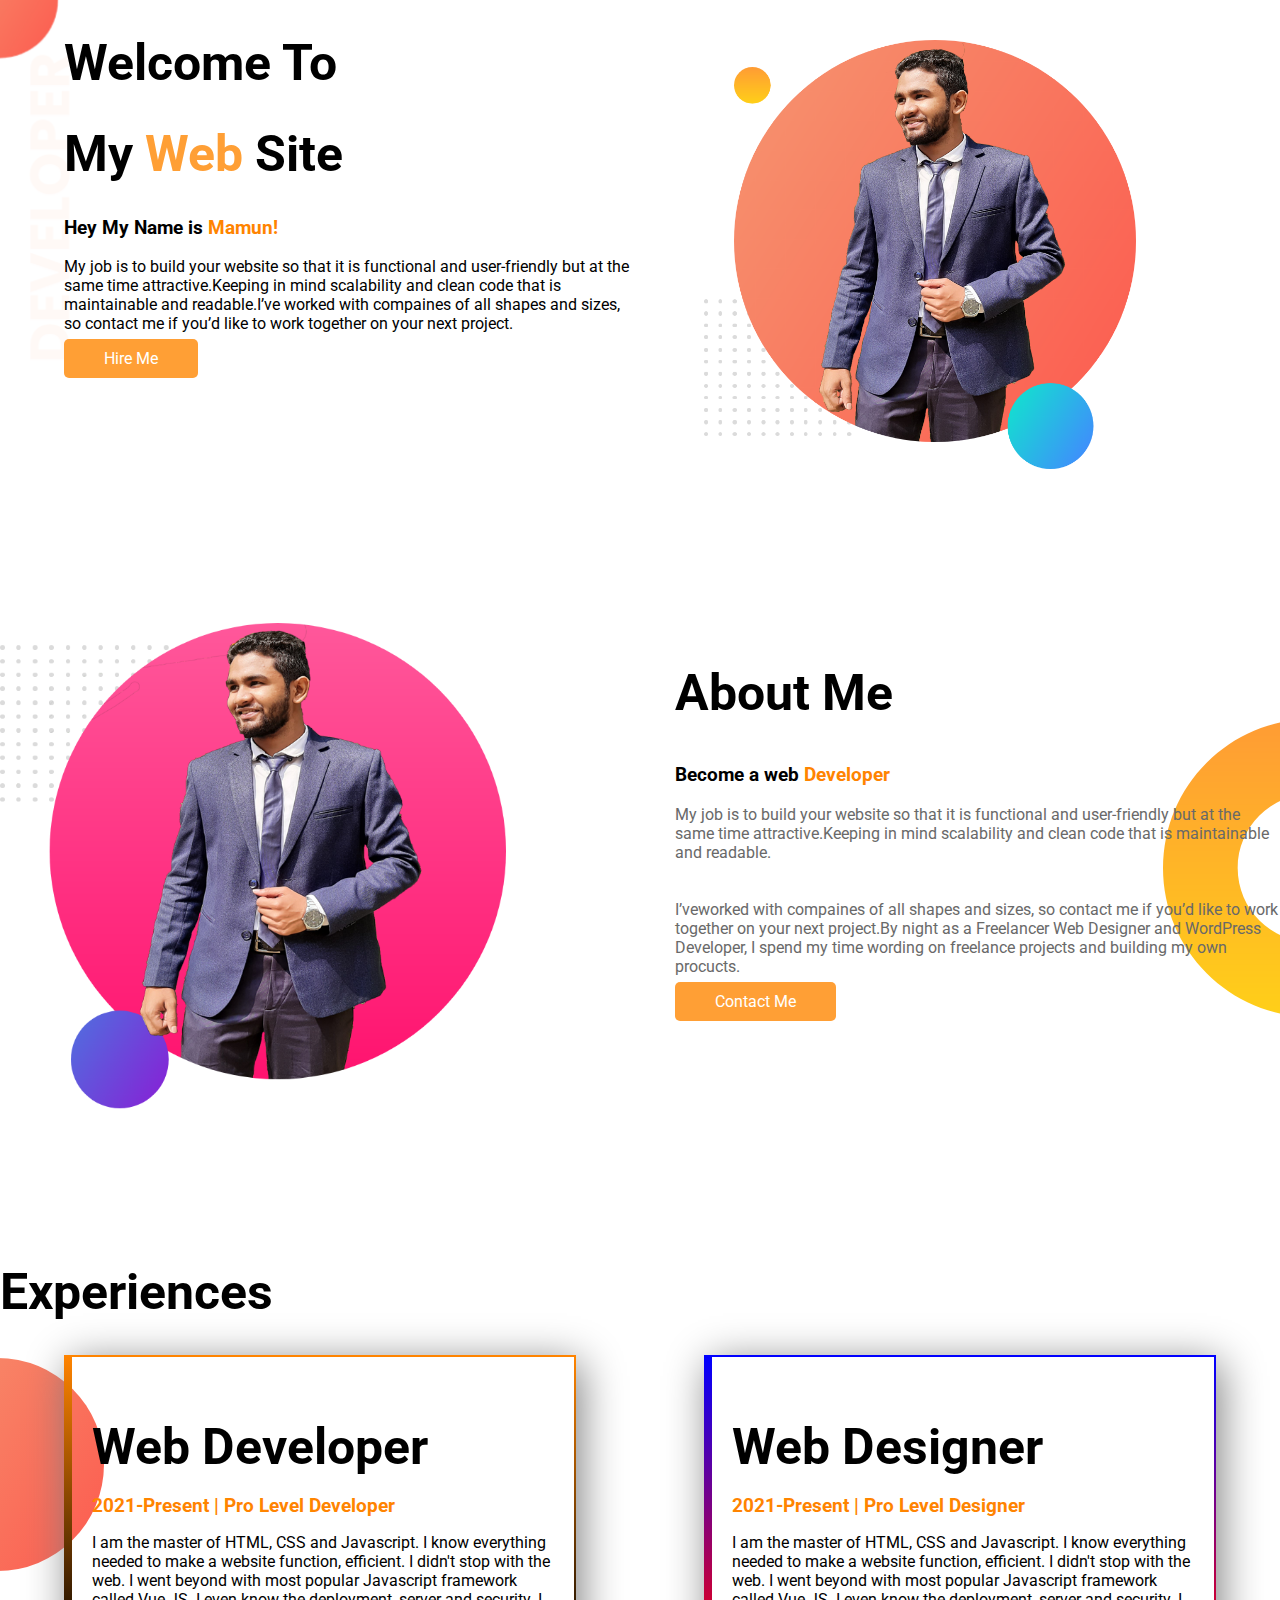
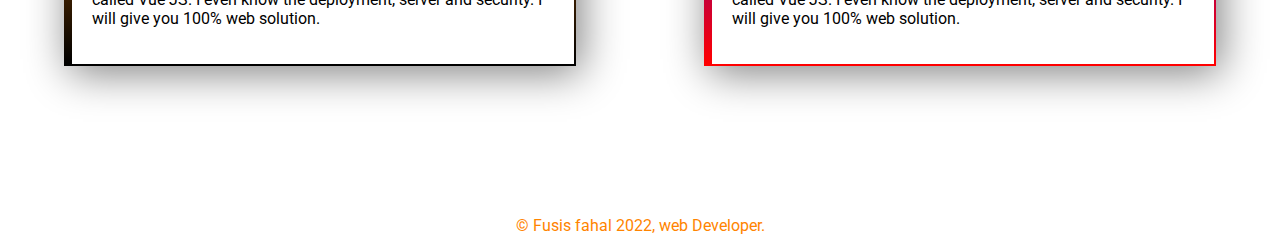
<file: index.html>
<!DOCTYPE html>
<html lang="en">

<head>
    <meta charset="UTF-8">
    <meta http-equiv="X-UA-Compatible" content="IE=edge">
    <meta name="viewport" content="width=device-width, initial-scale=1.0">
    <title>Simple Portfolio</title>
    <link rel="shortcut icon" href="img/favicon.png" type="image/x-icon">
    <link rel="stylesheet" href="style.css">
</head>

<body>
    <section class="header flex-container">
        <div class="width">
            <h1>Welcome To </h1>
            <h1>My <span class="color">Web</span> Site</h1>
            <h3>Hey My Name is <span class="mamun">Mamun!</span></h3>
            <p>My job is to build your website so that it is functional and user-friendly but at the same time
                attractive.Keeping in mind scalability and clean code that is maintainable and readable.I’ve worked with
                compaines of all shapes and sizes, so contact me if you’d like to work together on your next project.
            </p>
            <a class="btn-ctn" target="_blank" href="https://www.linkedin.com/in/fusis-mamun-495b18222/">Hire Me</a>
        </div>
        <div class="width">
            <img src="img/me_bg.png" alt="my photo">
        </div>
    </section>

    <section class="second flex-container">
        <div class="img2">
            <img src="img/my_bg2.png" alt="my photo">
        </div>
        <div class="text">
            <h2>About Me</h2>
            <h3>Become a web <span class="develop">Developer</span></h3>
            <p>My job is to build your website so that it is functional and user-friendly but at the same time
                attractive.Keeping in mind scalability and clean code that is maintainable and readable. <br> <br><br>
                I’veworked with
                compaines of all shapes and sizes, so contact me if you’d like to work together on your next project.By
                night as a Freelancer Web Designer and WordPress Developer, I spend my time wording on freelance
                projects and building my own procucts. </p>
            <a class="btn-ctn" target="_blank" href="https://www.linkedin.com/in/fusis-mamun-495b18222/">Contact Me</a>
        </div>
    </section>

    <section class="third">
        <h1>Experiences</h1>
        <div class="flex-container">
            <div id="web" class="exp-are">
                <h2>Web Developer</h2>
                <h3>2021-Present | Pro Level Developer</h3>
                <p>I am the master of HTML, CSS and Javascript. I know everything needed to make a website function,
                    efficient. I didn't stop with the web. I went beyond with most popular Javascript framework called
                    Vue JS. I even know the deployment, server and security. I will give you 100% web solution.</p>

            </div>
            <div id="designer" class="exp-are">
                <h2>Web Designer</h2>
                <h3>2021-Present | Pro Level Designer</h3>
                <p>I am the master of HTML, CSS and Javascript. I know everything needed to make a website function,
                    efficient. I didn't stop with the web. I went beyond with most popular Javascript framework called
                    Vue JS. I even know the deployment, server and security. I will give you 100% web solution.</p>

            </div>
        </div>

    </section>
    <footer>
        <p> © Fusis fahal 2022, web Developer.</p>
    </footer>

</body>

</html>
</file>
<file: style.css>
@import url('https://fonts.googleapis.com/css2?family=Roboto:wght@400;500;700&display=swap');

body {
    font-family: 'Roboto', sans-serif;
    font-weight: 400;
    margin: 0;
}

h1 {
    font-weight: 700;
    font-size: 50px;
}

h2{
    font-weight: 700;
    font-size: 50px;
}
.mamun {
    color: #ff8400;
}
.color{
    color:#FF9F35;
}
.flex-container {
    display: flex;
    margin-bottom: 150px;
}
.width {
    width: 50%;
    padding-left: 5%;
}
.width img {
    width: 75%;
    margin-top: 40px;
}
.btn-ctn  {
    text-decoration: none;
    background:#FF9F35;
    color: #fff;
    padding: 10px 40px;
    border-radius: 5px;
    
}

.header {
    background-image: url(img/top-banner.png);
    background-repeat: no-repeat;
}

.second {
    background-image: url(img/dream-bg.png);
    background-repeat: no-repeat;
    background-position: right;
}

.img2 img {
    width: 75%;
}
.text {
    width: 50%;
}
.text p {
    color: dimgray;
}
.develop {
    color: #ff8400;
}
.third {
    background-image: url(img/exp-bg.png);
    background-repeat: no-repeat;
    background-position: left;
}

.exp-are {
    width: 50%;
    padding: 20px;
    margin-left: 5%;
    margin-right: 5%;
    border: 2px solid;
    box-shadow: 5px 7px 40px gray;
    
}
.exp-are h2 {
    color: #000;
    margin-bottom: 10px;
}
.exp-are h3 {
    color: #ff8400;
    margin-bottom: 10px;
}
#designer {
    border-left: 8px solid;
    border-image: linear-gradient(blue, red);
    border-image-slice: 1;
}
#web {
    border-left: 8px solid;
    border-image: linear-gradient(#ff8400, #000);
    border-image-slice: 1;
}

footer p {
    text-decoration: none;
    text-align: center;
    color: #ff8400;
}
</file>
